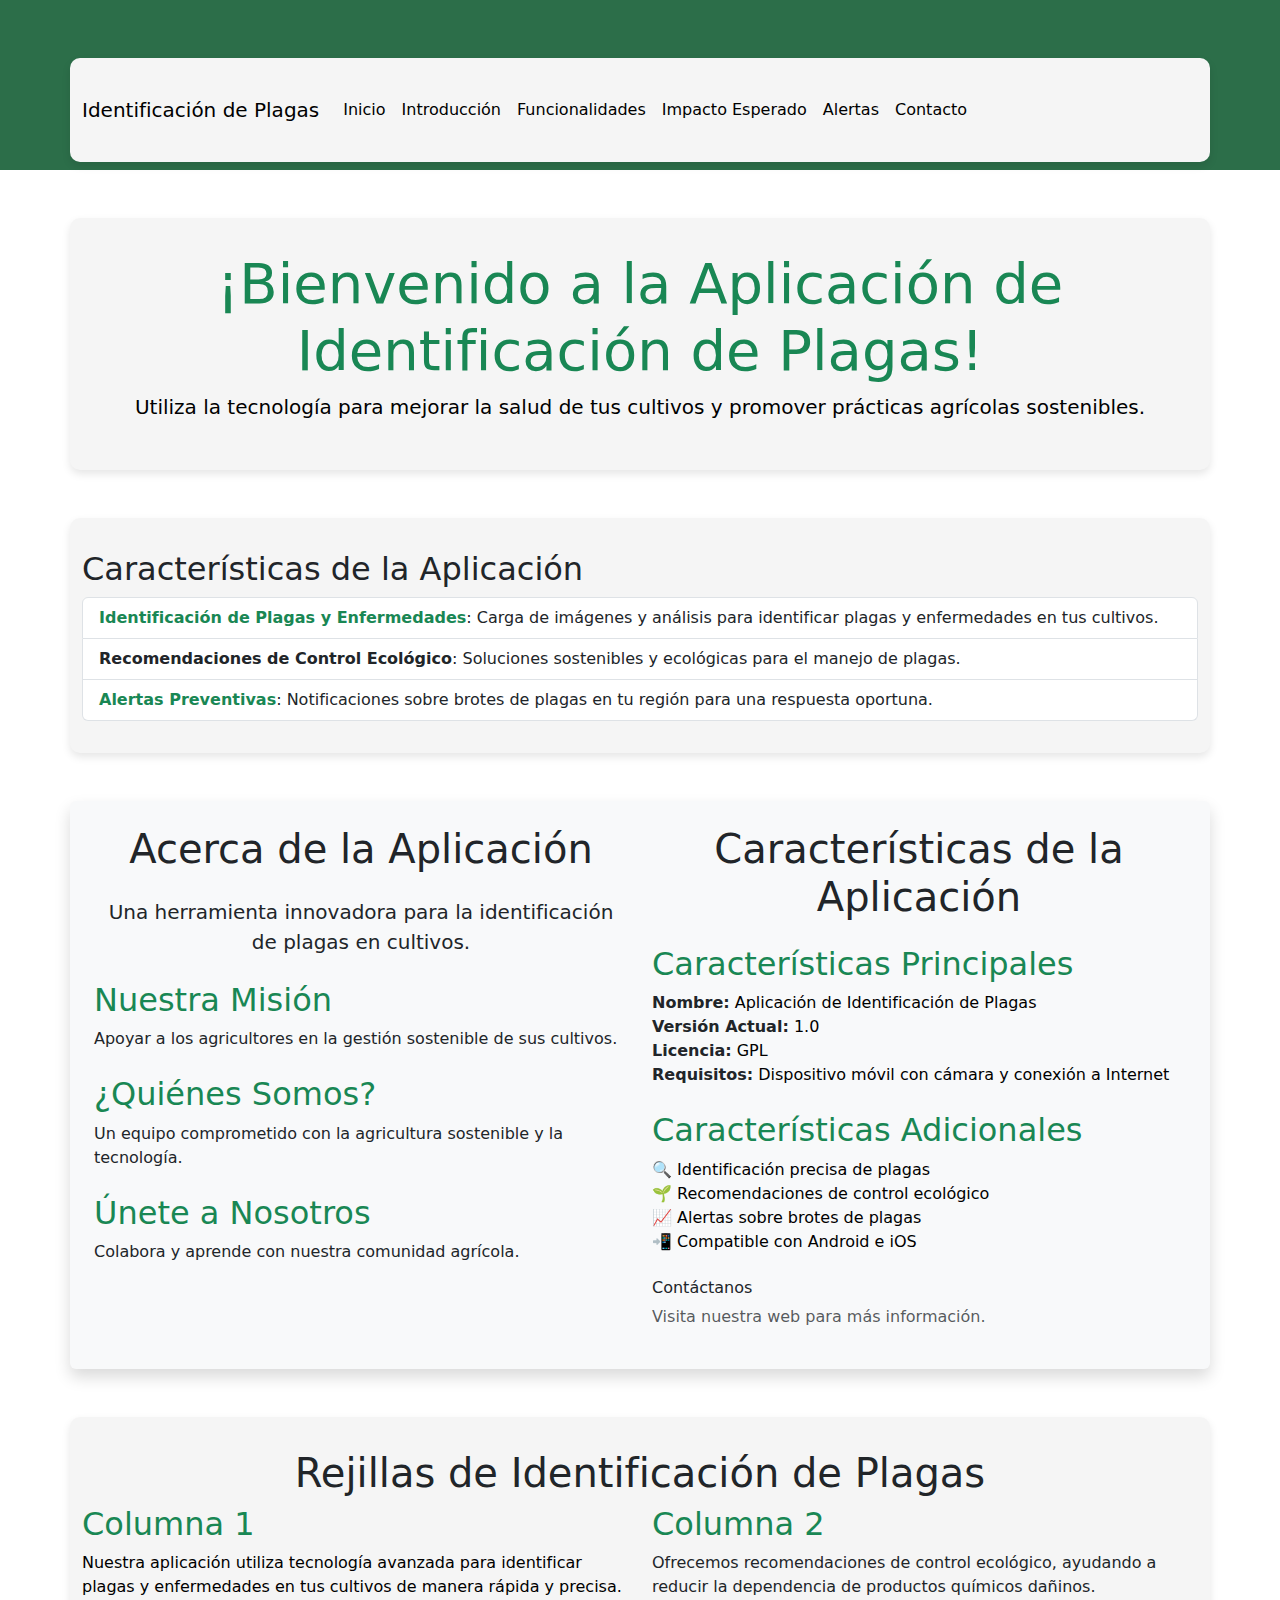
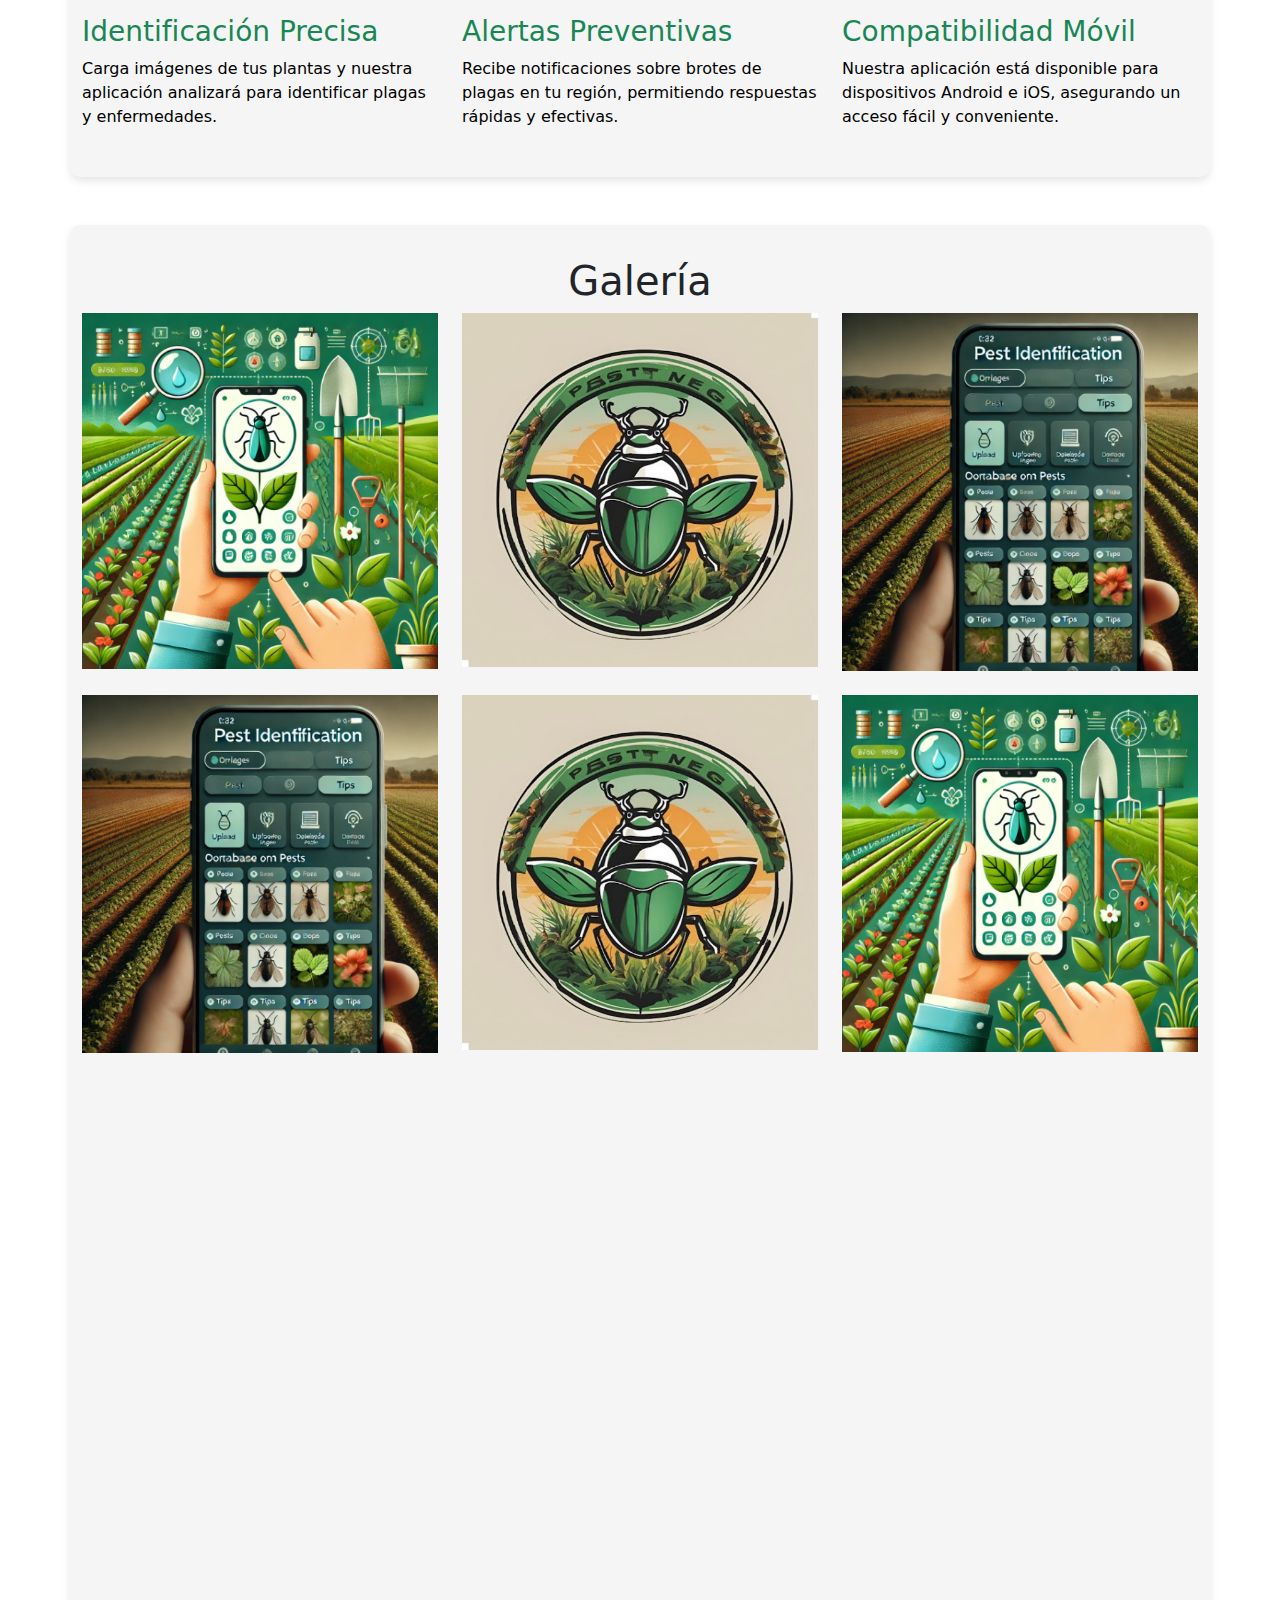
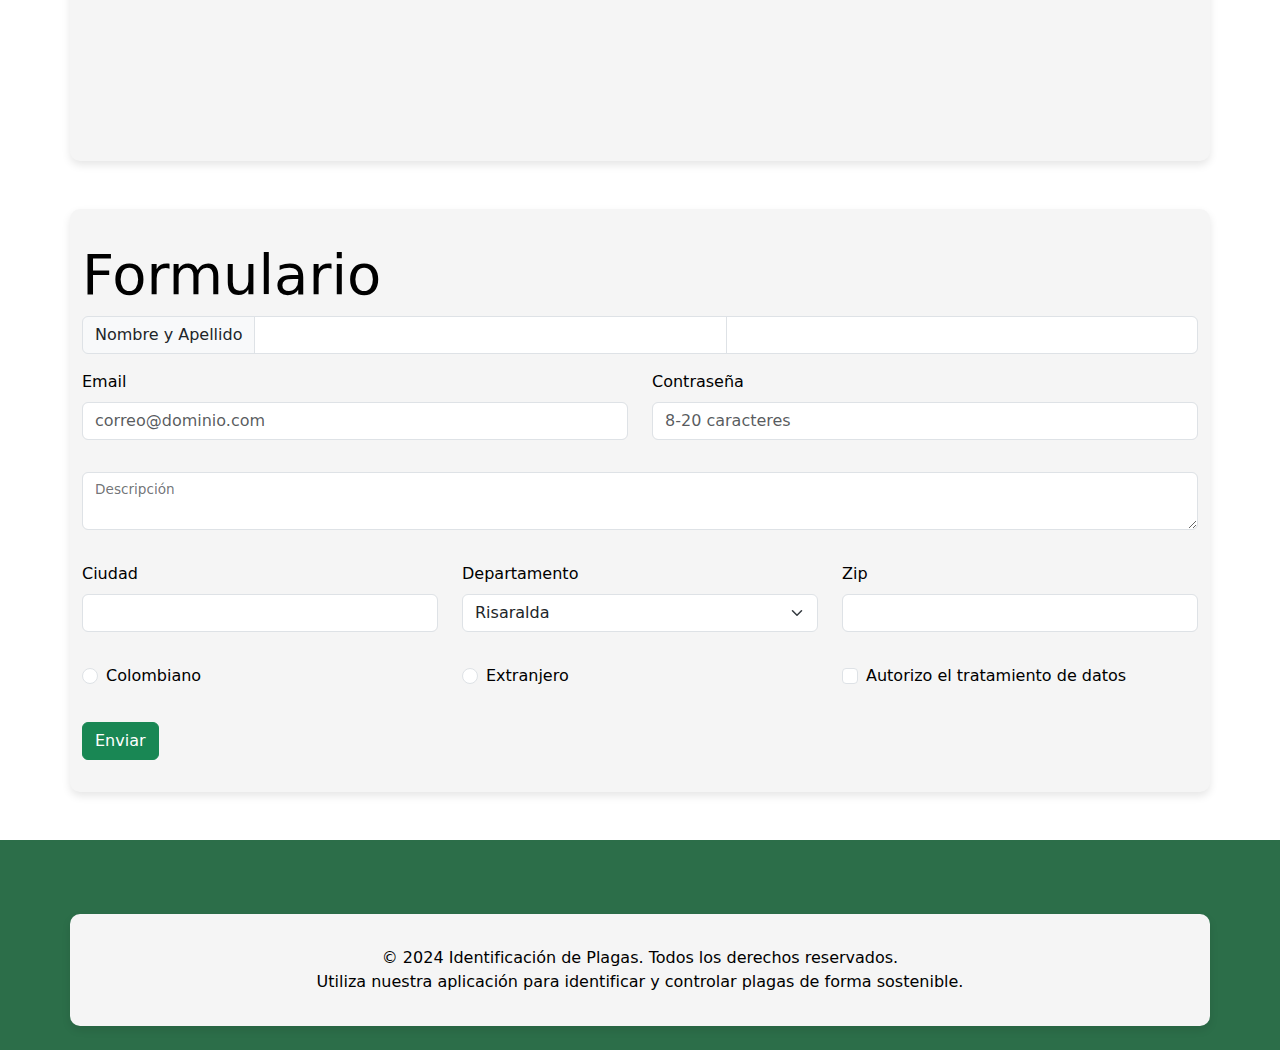
<file: index.html>
<!DOCTYPE html>
<html lang="es">
<head>
    <meta charset="UTF-8">
    <meta name="viewport" content="width=device-width, initial-scale=1.0">
    <link rel="stylesheet" href="./css/main.css">
    <link rel="icon" href="./img/imagen1.jpeg" type="image/x-icon">
    <link href="https://cdn.jsdelivr.net/npm/bootstrap@5.3.3/dist/css/bootstrap.min.css" rel="stylesheet" integrity="sha384-QWTKZyjpPEjISv5WaRU9OFeRpok6YctnYmDr5pNlyT2bRjXh0JMhjY6hW+ALEwIH" crossorigin="anonymous">
    <title>Gestión de Plagas</title>
</head>
<body>

    <nav class="navbar navbar-expand-lg mi_navbar">
        <div class="container">
            <a class="navbar-brand text-black" href="#">Identificación de Plagas</a>
            <button class="navbar-toggler" type="button" data-bs-toggle="collapse" data-bs-target="#navbarNav" aria-controls="navbarNav" aria-expanded="false" aria-label="Toggle navigation">
                <span class="navbar-toggler-icon"></span>
            </button>
            <div class="collapse navbar-collapse" id="navbarNav">
                <ul class="navbar-nav">
                    <li class="nav-item">
                        <a class="nav-link text-black" href="#">Inicio</a>
                    </li>
                    <li class="nav-item">
                        <a class="nav-link text-black" href="#introduccion">Introducción</a>
                    </li>
                    <li class="nav-item">
                        <a class="nav-link text-black" href="#funcionalidades">Funcionalidades</a>
                    </li>
                    <li class="nav-item">
                        <a class="nav-link text-black" href="#impacto">Impacto Esperado</a>
                    </li>
                    <li class="nav-item">
                        <a class="nav-link text-black" href="#alertas">Alertas</a>
                    </li>
                    <li class="nav-item">
                        <a class="nav-link text-black" href="#contacto">Contacto</a>
                    </li>
                </ul>
            </div>
        </div>
    </nav>

    <header class="container text-center my-5">
        <h1 class="display-4"><strong class="text-success">¡Bienvenido a la Aplicación de Identificación de Plagas!</strong></h1>
        <p class="lead"><strong class="text-black">Utiliza la tecnología para mejorar la salud de tus cultivos y promover prácticas agrícolas sostenibles.</strong></p>
    </header>

    <main>
        <section class="container my-5">
            <h2 class="text-dark">Características de la Aplicación</h2>
            <ul class="list-group">
                <li class="list-group-item">
                    <strong class="text-success">Identificación de Plagas y Enfermedades</strong>: Carga de imágenes y análisis para identificar plagas y enfermedades en tus cultivos.
                </li>
                <li class="list-group-item">
                    <strong class="text-dark">Recomendaciones de Control Ecológico</strong>: Soluciones sostenibles y ecológicas para el manejo de plagas.
                </li>
                <li class="list-group-item">
                    <strong class="text-success">Alertas Preventivas</strong>: Notificaciones sobre brotes de plagas en tu región para una respuesta oportuna.
                </li>
            </ul>
        </section>

        <section class="container my-5 bg-light p-4 rounded shadow">
            <div class="row">
                <div class="col-md-6">
                    <h1 class="text-center text-dark mb-4">Acerca de la Aplicación</h1>
                    <p class="lead text-center text-dark">Una herramienta innovadora para la identificación de plagas en cultivos.</p>
                    <h2 class="text-success mt-4">Nuestra Misión</h2>
                    <p class="text-dark">Apoyar a los agricultores en la gestión sostenible de sus cultivos.</p>
                    <h2 class="text-success mt-4">¿Quiénes Somos?</h2>
                    <p class="text-dark">Un equipo comprometido con la agricultura sostenible y la tecnología.</p>
                    <h2 class="text-success mt-4">Únete a Nosotros</h2>
                    <p class="text-dark">Colabora y aprende con nuestra comunidad agrícola.</p>
                </div>
                
                <div class="col-md-6">
                    <h1 class="text-center text-dark mb-4">Características de la Aplicación</h1>
                    <h2 class="text-success mt-4">Características Principales</h2>
                    <ul class="list-unstyled">
                        <li><strong class="text-dark">Nombre:</strong> Aplicación de Identificación de Plagas</li>
                        <li><strong class="text-dark">Versión Actual:</strong> 1.0</li>
                        <li><strong class="text-dark">Licencia:</strong> GPL</li>
                        <li><strong class="text-dark">Requisitos:</strong> Dispositivo móvil con cámara y conexión a Internet</li>
                    </ul>
                    <h2 class="text-success mt-4">Características Adicionales</h2>
                    <ul class="list-inline">
                        <li class="list-inline-item">🔍 Identificación precisa de plagas</li>
                        <li class="list-inline-item">🌱 Recomendaciones de control ecológico</li>
                        <li class="list-inline-item">📈 Alertas sobre brotes de plagas</li>
                        <li class="list-inline-item">📲 Compatible con Android e iOS</li>
                    </ul>
                    <h6 class="text-dark mt-4">Contáctanos</h6>
                    <p class="text-muted">Visita nuestra web para más información.</p>
                </div>
            </div>
        </section>

        <section class="container my-5">
            <h1 class="text-center text-dark">Rejillas de Identificación de Plagas</h1>
            <div class="row">
                <div class="col-sm-6">
                    <h2 class="text-success">Columna 1</h2>
                    <p class="text-black">Nuestra aplicación utiliza tecnología avanzada para identificar plagas y enfermedades en tus cultivos de manera rápida y precisa.</p>
                </div>
                <div class="col-sm-6">
                    <h2 class="text-success">Columna 2</h2>
                    <p class="text-dark">Ofrecemos recomendaciones de control ecológico, ayudando a reducir la dependencia de productos químicos dañinos.</p>
                </div>
            </div>
           
            <div class="row">
                <div class="col-md-4">
                    <h3 class="text-success">Identificación Precisa</h3>
                    <p class="text-black">Carga imágenes de tus plantas y nuestra aplicación analizará para identificar plagas y enfermedades.</p>
                </div>
                <div class="col-md-4">
                    <h3 class="text-success">Alertas Preventivas</h3>
                    <p class="text-black">Recibe notificaciones sobre brotes de plagas en tu región, permitiendo respuestas rápidas y efectivas.</p>
                </div>
                <div class="col-md-4">
                    <h3 class="text-success">Compatibilidad Móvil</h3>
                    <p class="text-black">Nuestra aplicación está disponible para dispositivos Android e iOS, asegurando un acceso fácil y conveniente.</p>
                </div>
            </div>
        </section>

        <section class="container my-5">
            <h1 class="text-center text-dark">Galería</h1>
            <div class="row">
                <div class="col-12 col-md-4 mb-4">
                    <img src="./img/imagen2.png" alt="Imagen1" class="img-fluid">
                </div>
                <div class="col-12 col-md-4 mb-4">
                    <img src="./img/imagen1.jpeg" alt="Imagen2" class="img-fluid">
                </div>
                <div class="col-12 col-md-4 mb-4">
                    <img src="./img/imagen3.png" alt="Imagen3" class="img-fluid">
                </div>
            </div>
            <div class="row">
                <div class="col-12 col-md-4 mb-4">
                    <img src="./img/imagen3.png" alt="Imagen4" class="img-fluid">
                </div>
                <div class="col-12 col-md-4 mb-4">
                    <img src="./img/imagen1.jpeg" alt="Imagen5" class="img-fluid">
                </div>
                <div class="col-12 col-md-4 mb-4">
                    <img src="./img/imagen2.png" alt="Imagen6" class="img-fluid">
                </div>
            </div>
            <br>
            <div class="ratio ratio-16x9">
                <iframe width="560" height="315" src="https://www.youtube.com/embed/_n_1JEkNM60?si=l4g3G_moLTzEk260&amp;start=8" title="YouTube video player" frameborder="0" allow="accelerometer; autoplay; clipboard-write; encrypted-media; gyroscope; picture-in-picture; web-share" referrerpolicy="strict-origin-when-cross-origin" allowfullscreen></iframe>
            </div>
        </section>

        <section class="container mt-5">
            <h2 class="display-4">Formulario</h2>
            <form class="row g-3">
                <div class="col-md-12">
                    <div class="input-group">
                        <span class="input-group-text">Nombre y Apellido</span>
                        <input type="text" aria-label="First name" class="form-control" required>
                        <input type="text" aria-label="Last name" class="form-control" required>
                    </div>
                </div>
                <div class="col-md-12">
                    <div class="row mb-3">
                        <div class="col">
                            <label for="email" class="form-label">Email</label>
                            <input type="email" class="form-control" placeholder="correo@dominio.com" required>
                        </div>
                        <div class="col">
                            <label for="password" class="form-label">Contraseña</label>
                            <input type="password" class="form-control" placeholder="8-20 caracteres" required>
                        </div>
                    </div>
                </div>
                <div class="col-md-12">
                    <div class="mb-3">
                        <div class="form-floating">
                            <textarea class="form-control" id="descripcion" rows="3" required></textarea>
                            <label for="descripcion">Descripción</label>
                        </div>
                    </div>
                </div>
                <div class="col-md-12">
                    <div class="row mb-3">
                        <div class="col">
                            <label for="ciudad" class="form-label">Ciudad</label>
                            <input type="text" class="form-control" id="ciudad" required>
                        </div>
                        <div class="col">
                            <label for="departamento" class="form-label">Departamento</label>
                            <select class="form-select" required>
                                <option value="1">Risaralda</option>
                                <option value="2">Antioquia</option>
                                <option value="3">Quindio</option>
                            </select>
                        </div>
                        <div class="col">
                            <label for="zipcode" class="form-label">Zip</label>
                            <input type="text" class="form-control" id="zipcode" required>
                        </div>
                    </div>
                </div>
                <div class="col-md-12">
                    <div class="row mb-3">
                        <div class="col">
                            <div class="form-check">
                                <input class="form-check-input" type="radio" name="selector" id="colombiano" value="colombiano" required>
                                <label class="form-check-label" for="colombiano">Colombiano</label>
                            </div>
                        </div>
                        <div class="col">
                            <div class="form-check">
                                <input class="form-check-input" type="radio" name="selector" id="extranjero" value="extranjero">
                                <label class="form-check-label" for="extranjero">Extranjero</label>
                            </div>
                        </div>
                        <div class="col">
                            <div class="form-check">
                                <input class="form-check-input" type="checkbox" id="autorizacion" required>
                                <label class="form-check-label" for="autorizacion">Autorizo el tratamiento de datos</label>
                            </div>
                        </div>
                    </div>
                </div>
                <div class="col-md-12">
                    <button type="submit" class="btn btn-success">Enviar</button>
                </div>
            </form>
        </section>
    </main>
    <br><br>
    <footer class="text-center py-4 footer">
        <div class="container">
            <div class="row justify-content-center">
                <div class="col-auto">
                    <p class="text-black mb-0">&copy; 2024 Identificación de Plagas. Todos los derechos reservados.</p>
                    <p class="text-black mb-0">Utiliza nuestra aplicación para identificar y controlar plagas de forma sostenible.</p>
                </div>
            </div>
        </div>
    </footer>

    <script src="https://cdn.jsdelivr.net/npm/bootstrap@5.3.3/dist/js/bootstrap.bundle.min.js" integrity="sha384-YvpcrYf0tY3lHB60NNkmXc5s9fDVZLESaAA55NDzOxhy9GkcIdslK1eN7N6jIeHz" crossorigin="anonymous"></script>
</body>
</html>
</file>
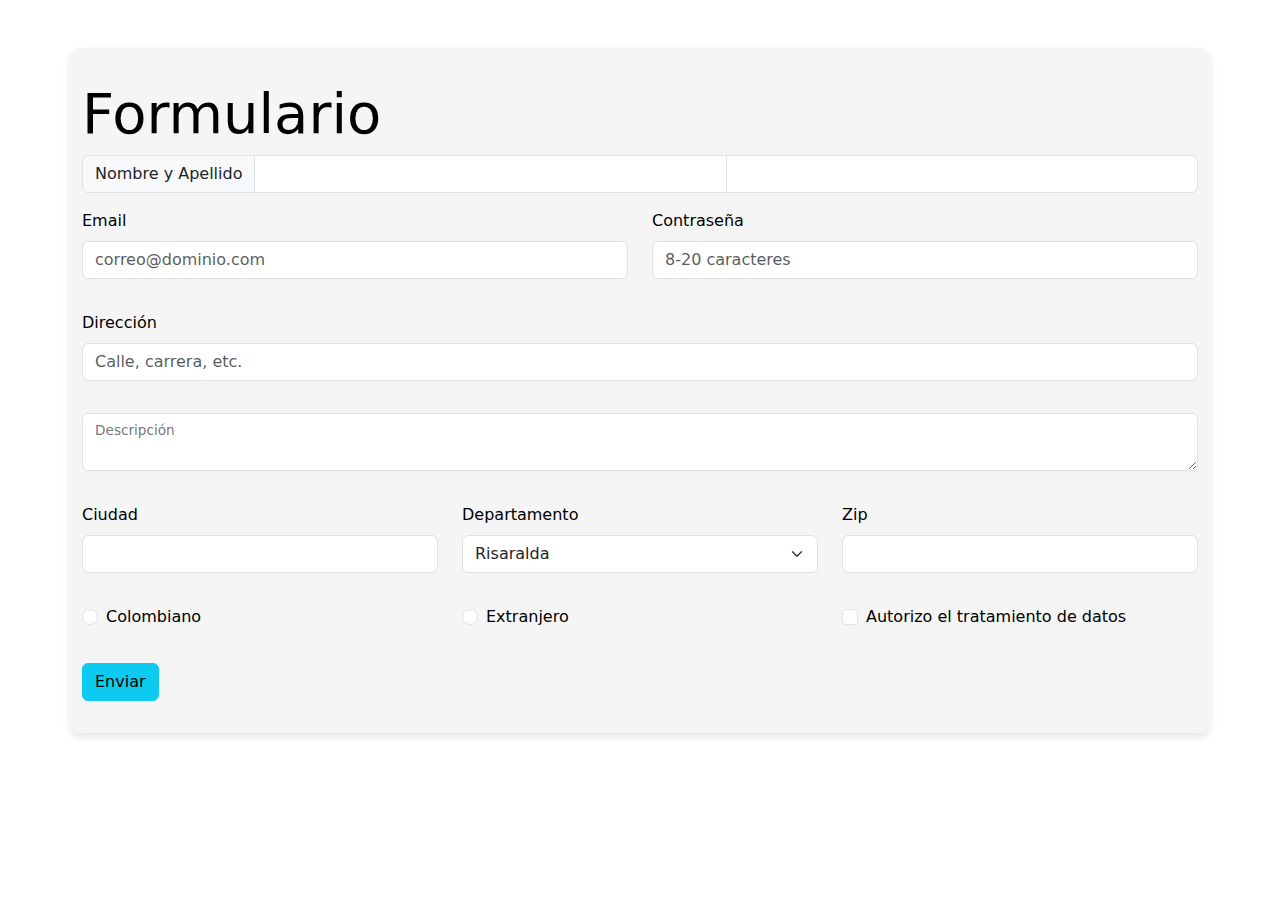
<file: formulario.html>
<!DOCTYPE html>
<html lang="es">
<head>
    <meta charset="UTF-8">
    <meta name="viewport" content="width=device-width, initial-scale=1.0">
    <link rel="stylesheet" href="./css/main.css">
    <link href="https://cdn.jsdelivr.net/npm/bootstrap@5.3.3/dist/css/bootstrap.min.css" rel="stylesheet" integrity="sha384-QWTKZyjpPEjISv5WaRU9OFeRpok6YctnYmDr5pNlyT2bRjXh0JMhjY6hW+ALEwIH" crossorigin="anonymous">
    <title>Formulario</title>
</head>
<body>
    <div class="container mt-5">
        <h2 class="display-4">Formulario</h2>
        <form class="row g-3">
            
            <div class="col-md-12">
                <div class="input-group">
                    <span class="input-group-text">Nombre y Apellido</span>
                    <input type="text" aria-label="First name" class="form-control">
                    <input type="text" aria-label="Last name" class="form-control">
                </div>
            </div>
    
         
             <div class="col-md-12">
                <div class="row mb-3">
                    <div class="col">
                        <label for="email" class="form-label">Email</label>
                        <input type="email" class="form-control" placeholder="correo@dominio.com" required>
                    </div>
                    <div class="col">
                        <label for="password" class="form-label">Contraseña</label>
                        <input type="password" class="form-control" placeholder="8-20 caracteres" required>
                    </div>
                </div>
             </div>
            
           
             <div class="col-md-12">
                <div class="mb-3">
                    <label for="direccion" class="form-label">Dirección</label>
                    <input type="text" class="form-control" id="direccion" placeholder="Calle, carrera, etc." required>
                </div>    
             </div>
            
      
             <div class="col-md-12">
                <div class="mb-3">
                    <div class="form-floating">
                        <textarea class="form-control" id="descripcion" rows="3" required></textarea>
                        <label for="descripcion">Descripción</label>
                    </div>
                </div>
             </div>
           
        
             <div class="col-md-12">
                <div class="row mb-3">
                    <div class="col">
                        <label for="ciudad" class="form-label">Ciudad</label>
                        <input type="text" class="form-control" id="ciudad">
                    </div>
                    <div class="col">
                        <label for="departamento" class="form-label">Departamento</label>
                        <select class="form-select">
                            <option value="1">Risaralda</option>
                            <option value="2">Antioquia</option>
                            <option value="3">Quindio</option>
                        </select>
                    </div>
                    <div class="col">
                        <label for="zipcode" class="form-label">Zip</label>
                        <input type="text" class="form-control" id="zipcde">
                    </div>
                </div>
             </div>


             <div class="col-md-12">
                <div class="row mb-3">
                    <div class="col">
                        <div class="form-check">
                            <input class="form-check-input" type="radio" name="selector" id="colombiano" value="colombiano" required>
                            <label class="form-check-label" for="colombiano">Colombiano</label>
                        </div>
                    </div>
                    <div class="col">
                        <div class="form-check">
                            <input class="form-check-input" type="radio" name="selector" id="extranjero" value="extranjero">
                            <label class="form-check-label" for="extranjero">Extranjero</label>
                        </div>
                    </div>
                    <div class="col">
                        <div class="form-check">
                            <input class="form-check-input" type="checkbox" id="autorizacion" required>
                            <label class="form-check-label" for="autorizacion">Autorizo el tratamiento de datos</label>
                        </div>
                    </div>
                </div>
             </div>
            
             <div class="col-md-12">
                <button type="submit" class="btn btn-info">Enviar</button>
             </div>
            
        </form>
    </div>
    

    <script src="https://cdn.jsdelivr.net/npm/bootstrap@5.3.3/dist/js/bootstrap.bundle.min.js" integrity="sha384-YvpcrYf0tY3lHB60NNkmXc5s9fDVZLESaAA55NDzOxhy9GkcIdslK1eN7N6jIeHz" crossorigin="anonymous"></script>
</body>
</html>
</file>
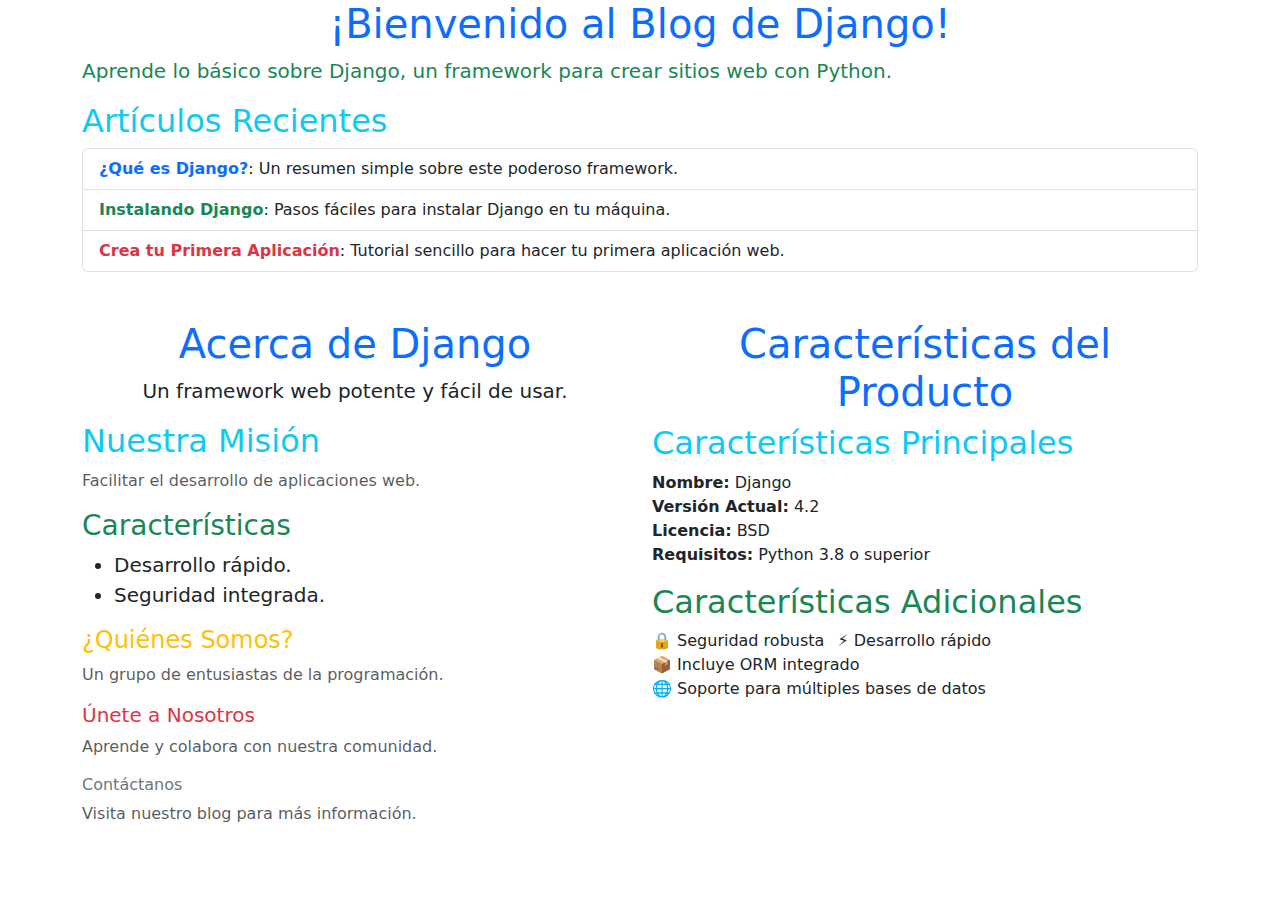
<file: tipografia.html>
<!DOCTYPE html>
<html lang="en">
<head>
    <meta charset="UTF-8">
    <meta name="viewport" content="width=device-width, initial-scale=1.0">
    <link href="https://cdn.jsdelivr.net/npm/bootstrap@5.3.3/dist/css/bootstrap.min.css" rel="stylesheet" integrity="sha384-QWTKZyjpPEjISv5WaRU9OFeRpok6YctnYmDr5pNlyT2bRjXh0JMhjY6hW+ALEwIH" crossorigin="anonymous">
    <title>Tipografia</title>
</head>
<body>
    <div class="container">
        <h1 class="display text-center text-primary">¡Bienvenido al Blog de Django!</h1>
        <p class="lead text-success text-left">Aprende lo básico sobre Django, un framework para crear sitios web con Python.</p>

        <h2 class="text-info">Artículos Recientes</h2>
        <ul class="list-group">
            <li class="list-group-item">
                <strong class="text-primary">¿Qué es Django?</strong>: Un resumen simple sobre este poderoso framework.
            </li>
            <li class="list-group-item">
                <strong class="text-success">Instalando Django</strong>: Pasos fáciles para instalar Django en tu máquina.
            </li>
            <li class="list-group-item">
                <strong class="text-danger">Crea tu Primera Aplicación</strong>: Tutorial sencillo para hacer tu primera aplicación web.
            </li>
        </ul>
    </div>

    <div class="container my-5">
        <div class="row">
            <div class="col-md-6">
                <h1 class="text-center text-primary">Acerca de Django</h1>
                <p class="lead text-center">Un framework web potente y fácil de usar.</p>

                <h2 class="text-info">Nuestra Misión</h2>
                <p class="text-muted">Facilitar el desarrollo de aplicaciones web.</p>

                <h3 class="text-success">Características</h3>
                <ul class="lead">
                    <li>Desarrollo rápido.</li>
                    <li>Seguridad integrada.</li>
                </ul>

                <h4 class="text-warning">¿Quiénes Somos?</h4>
                <p class="text-muted">Un grupo de entusiastas de la programación.</p>

                <h5 class="text-danger">Únete a Nosotros</h5>
                <p class="text-muted">Aprende y colabora con nuestra comunidad.</p>

                <h6 class="text-secondary">Contáctanos</h6>
                <p class="text-muted">Visita nuestro blog para más información.</p>
            </div>

            <div class="col-md-6">
                <h1 class="text-center text-primary">Características del Producto</h1>

                <h2 class="text-info">Características Principales</h2>
                <ul class="list-unstyled">
                    <li><strong>Nombre:</strong> Django</li>
                    <li><strong>Versión Actual:</strong> 4.2</li>
                    <li><strong>Licencia:</strong> BSD</li>
                    <li><strong>Requisitos:</strong> Python 3.8 o superior</li>
                </ul>

                <h2 class="text-success">Características Adicionales</h2>
                <ul class="list-inline">
                    <li class="list-inline-item">🔒 Seguridad robusta</li>
                    <li class="list-inline-item">⚡ Desarrollo rápido</li>
                    <li class="list-inline-item">📦 Incluye ORM integrado</li>
                    <li class="list-inline-item">🌐 Soporte para múltiples bases de datos</li>
                </ul>
            </div>
        </div>
    </div>

    <script src="https://cdn.jsdelivr.net/npm/bootstrap@5.3.3/dist/js/bootstrap.bundle.min.js" integrity="sha384-YvpcrYf0tY3lHB60NNkmXc5s9fDVZLESaAA55NDzOxhy9GkcIdslK1eN7N6jIeHz" crossorigin="anonymous"></script>
</body>
</html>
</file>
<file: css/main.css>
body {
    background-color: white;
}

.mi_navbar{
    background-color: #2c6e49;
}

.container {
    color: black;
    background-color: whitesmoke;
    border-radius: 10px;
    padding: 2rem;
    box-shadow: 0 4px 8px rgba(0, 0, 0, 0.1);
    margin-top: 50px;
}

h2 {
    color: #343a40;
    margin-bottom: 1.5rem;
}

.form-label {
    font-weight: 500;
}

.footer{
    background-color: #2c6e49;
}
</file>
